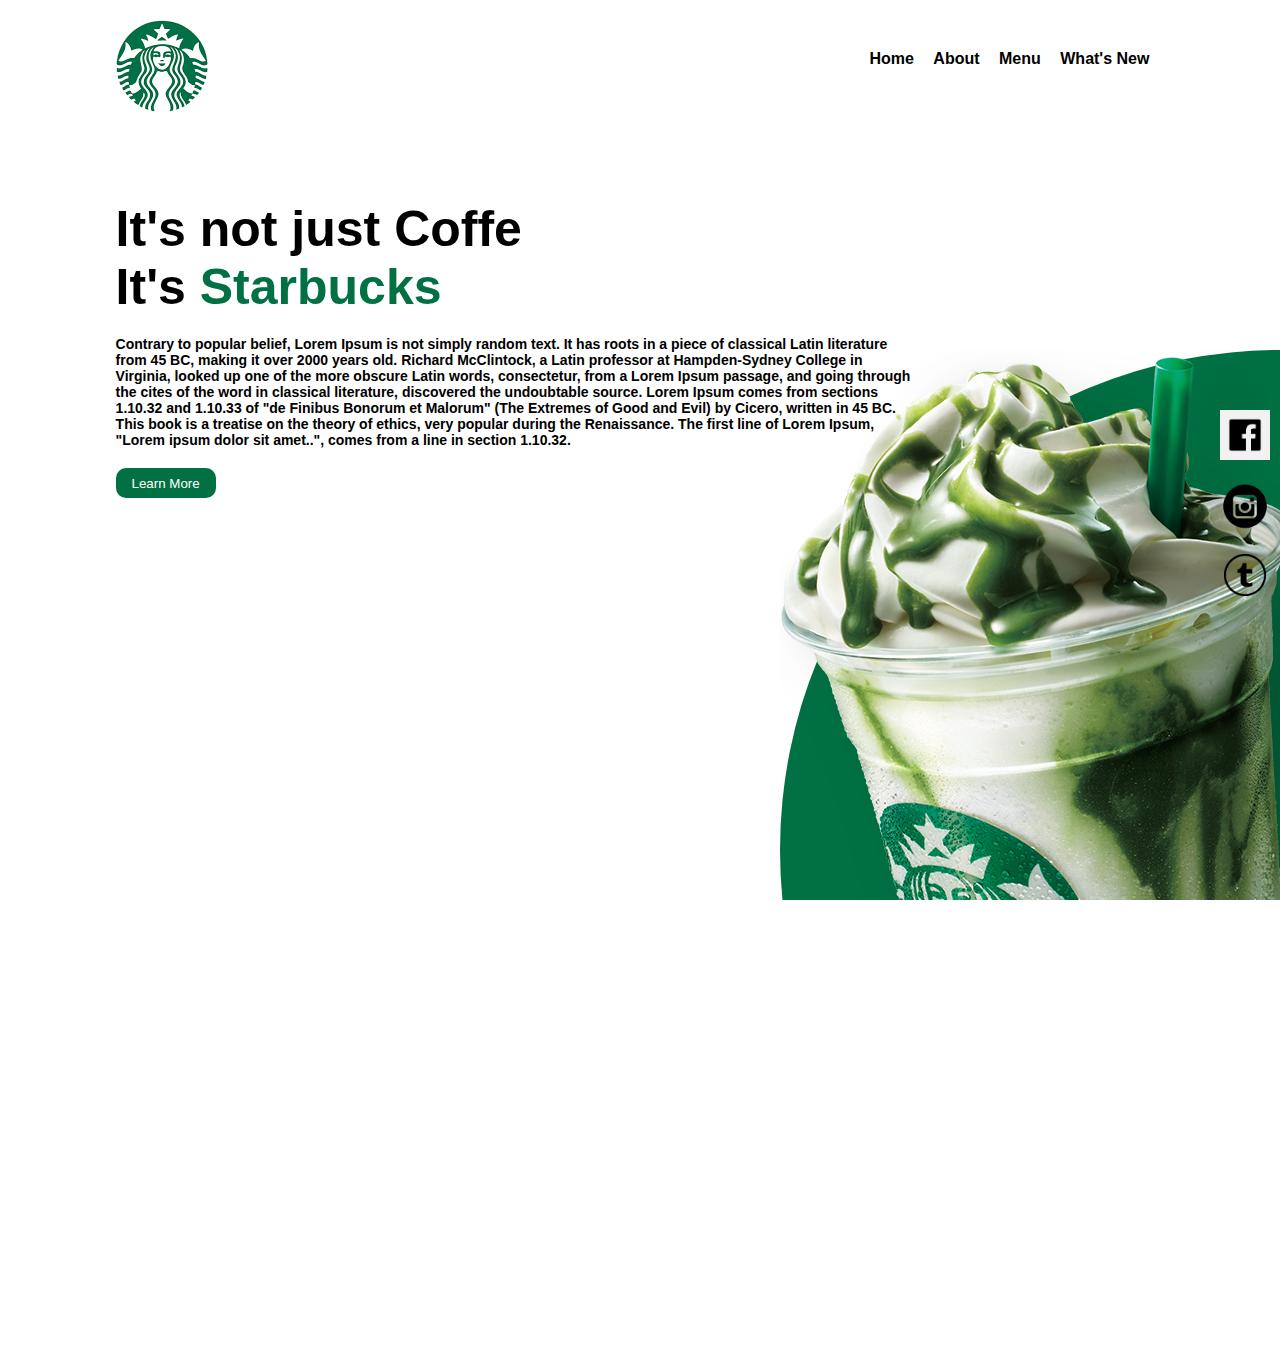
<file: index.html>
<html>
     <head>
      <title>Starbucks Coffe</title>
      <link href="css/style.css" rel="stylesheet"/>
      <meta name="viewport" content="width=device-width, initial-scale=1.0, maximum-scale=1.0">
     </head>
     <body>
         <header>
            <div class="center">
              <div class="logo"><img src="assets/logo222.png" /></div><!--logo-->
              <div class="menu">
                <a href="#">Home</a>
                <a href="#">About</a>
                <a href="#">Menu</a>
                <a href="#">What's New</a>
        </div><!--menu-->
        </div><!--center-->
         </header>
         <section class="sobre">
          <div class="extras">
           <img src="assets/img1.png"/>
           
           <div class="social-media">
              <a href=""><img src="assets/facebook.png"          /></a>  
              <a href=""><img src="assets/instagram.png"          /></a>  
              <a href=""><img src="assets/twitter.png"          /></a>  
           </div>
          </div><!--extras-->
          <div class="center">
           <div class="texto-sobre">
            <h1>It's not just Coffe<br/>It's <span style="color: #017143;">Starbucks</span></h1>
            <p>Contrary to popular belief, Lorem Ipsum is not simply random text. It has roots in a piece of classical Latin literature from 45 BC, making it over 2000 years old. Richard McClintock, a Latin professor at Hampden-Sydney College in Virginia, looked up one of the more obscure Latin words, consectetur, from a Lorem Ipsum passage, and going through the cites of the word in classical literature, discovered the undoubtable source. Lorem Ipsum comes from sections 1.10.32 and 1.10.33 of "de Finibus Bonorum et Malorum" (The Extremes of Good and Evil) by Cicero, written in 45 BC. This book is a treatise on the theory of ethics, very popular during the Renaissance. The first line of Lorem Ipsum, "Lorem ipsum dolor sit amet..", comes from a line in section 1.10.32.</p>  
            <button>Learn More</button>
         </div> 
          </div>
         
     </body>
</html>
</file>
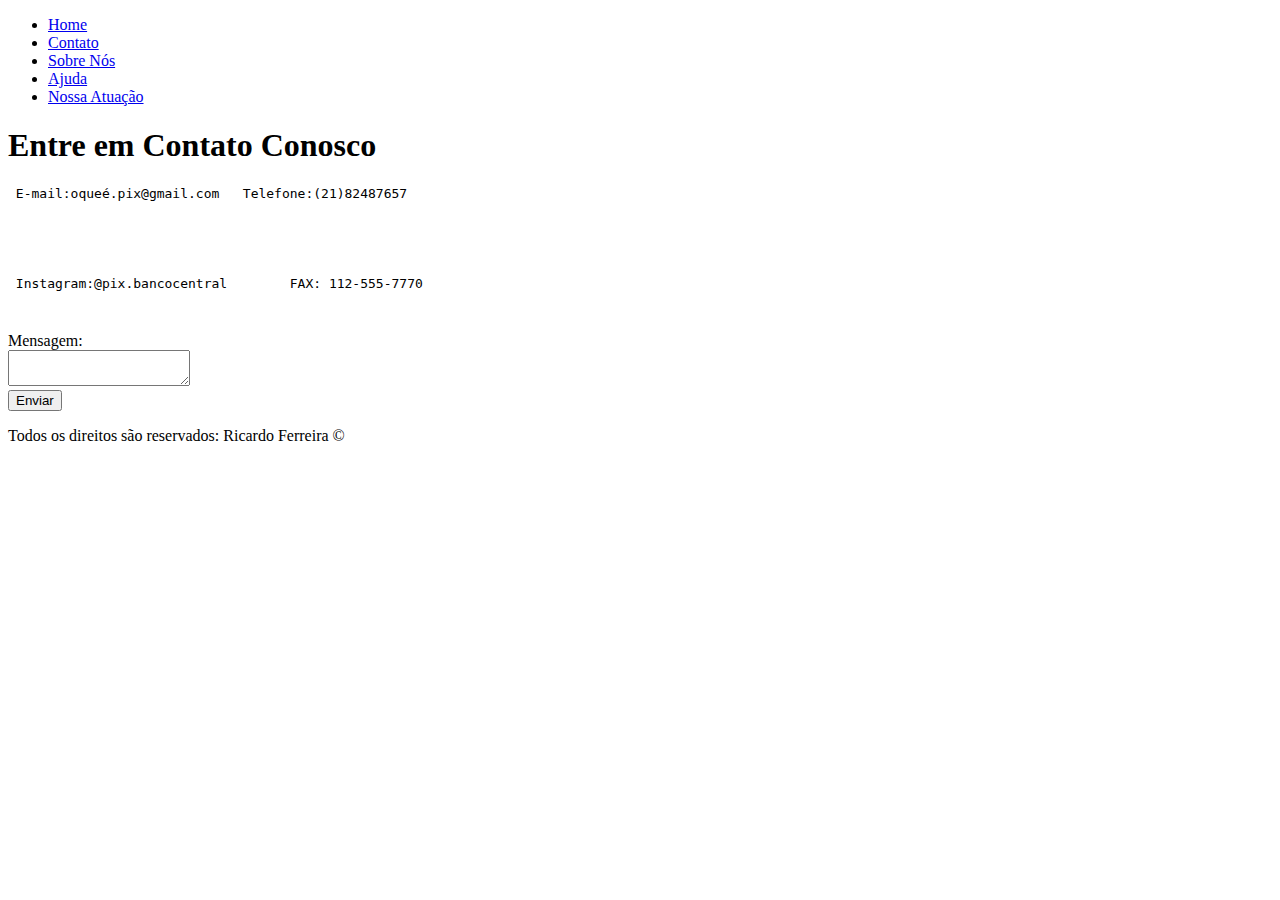
<file: contato.html>
<!DOCTYPE html>
<html lang="en">
<head>
    <meta charset="UTF-8">
    <meta http-equiv="X-UA-Compatible" content="IE=edge">
    <meta name="viewport" content="width=device-width, initial-scale=1.0">
    <title>Document</title>
</head>
<body>
    <div>
        <ul>
            <li>
                <a href="index.html" >Home</a>
            </li>
            <li>
                <a href="contato.html" >Contato</a>

            </li>
            <li>
                <a href="sobrenós.html" > Sobre Nós</a>
            </li>
            <li>
                <a href="ajuda.html" > Ajuda </a>
            </li>
            <li>
                <a href="atuaçãomerc.html"> Nossa Atuação </a>
            </li>

        </ul>
    </div>
    <div>
<h1>Entre em Contato Conosco</h1>
</div>
<div> 
<p><a> <pre> E-mail:oqueé.pix@gmail.com   Telefone:(21)82487657</a></p> </pre><br>
<p><a> <pre> Instagram:@pix.bancocentral        FAX: 112-555-7770</a></p> </pre>

<label>Mensagem: </label>
                <br>
                <textarea> </textarea>
                <br>
                <button>Enviar</button>
</div>




    <footer>
        <p> Todos os direitos são reservados: Ricardo Ferreira &copy;</p>
    </footer>
</body>
</html>
</file>
<file: css/style.css>
*{
    margin:0;
    padding:0;
    box-sizing: border-box;
    font-family: Verdana, Geneva, Tahoma, sans-serif;
}

.center{
    display:flex;
    flex-wrap: wrap;
    max-width: 1100px;
    margin:0 auto;
    padding:0 2%;
}

html,body{
    height:100%;
    overflow-y:hidden;
    overflow-x: hidden;

}

header{
    height:200px;
    padding:20px 0;
}

.logo{
   width:50%;
}

.menu{
  padding-top:30px;
  width:50%;
  text-align: right;
  
}
.menu a{
    color:black;
    text-decoration:none;
    font-weight: bold;
    margin-right:15px;
}
section.sobre{
    height: calc(100% - 200px);
    position:relative;
}

.extras {
    position:absolute;
    bottom:-450px;
    right: -500px;
    width: 1000px;
    height:1000px;
    border-radius:50%;
    background-color: #017143;
}

.social-media{
    position: absolute;
    right: 510px;
    top:40px;
}

.social-media img{
    display: block;
    width: 50px;
    margin:20px 0;
}

.texto-sobre h1 {
      font-size: 50px;
}

.texto-sobre p{
    margin:20px 0;
    color:black;
    font-size: 14px;
    font-weight: bold ;
    max-width: 800px;
}

.texto-sobre button{
    border:0;
    background-color: #017143;
    color:white;
    border-radius:10px;
    width: 100px;px;
    height:30px;
    cursor:ponter;
}
</file>
